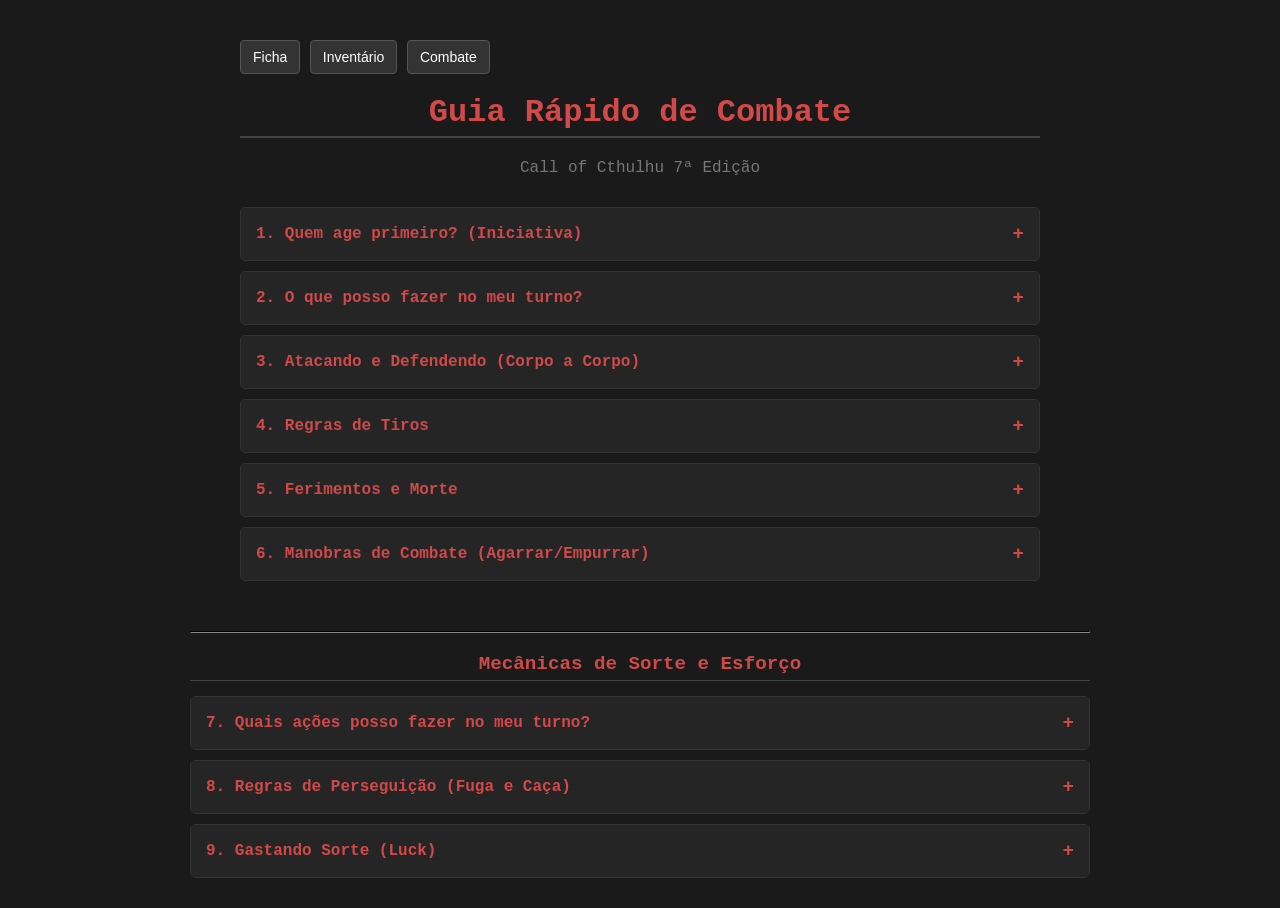
<file: combate.html>
<!DOCTYPE html>
<html lang="pt-br">
<head>
    <meta charset="UTF-8">
    <meta name="viewport" content="width=device-width, initial-scale=1.0">
    <link rel="stylesheet" href="./style.css">
    <script src="./js/atributos.js"defer></script>
    <script src="./js/pericias.js"defer></script>
    <script src="./js/inventario.js"defer></script>
    <script src="./js/armazenamento.js"defer></script>
    <script src="./script.js"defer></script>
    <title>Resumo de Combate - Call of Cthulhu</title>
    <style>
        /* Estilos específicos para esta página de regras */
        .container-regras {
            max-width: 800px;
            margin: 0 auto;
            padding: 20px;
        }

        .voltar-btn {
            display: inline-block;
            margin-bottom: 20px;
            text-decoration: none;
            color: #ccc;
            border: 1px solid #555;
            padding: 5px 15px;
            border-radius: 4px;
            transition: 0.3s;
        }
        .voltar-btn:hover {
            background-color: #333;
            color: white;
        }

        /* O Estilo do Acordeão (Details/Summary) */
        details {
            background-color: #1a1a1a;
            margin-bottom: 10px;
            border-radius: 5px;
            border: 1px solid #333;
            overflow: hidden;
        }

        summary {
            padding: 15px;
            background-color: #252525;
            cursor: pointer;
            font-weight: bold;
            color: #d14949; /* Um tom avermelhado para destaque */
            list-style: none; /* Remove a setinha padrão feia */
            display: flex;
            justify-content: space-between;
            align-items: center;
        }

        summary::after {
            content: '+'; 
            font-size: 1.2em;
            font-weight: bold;
        }

        details[open] summary::after {
            content: '-';
        }

        details[open] summary {
            background-color: #333;
            border-bottom: 1px solid #444;
        }

        .conteudo-regra {
            padding: 15px;
            line-height: 1.6;
            color: #ddd;
            font-size: 0.95em;
        }

        strong { color: #fff; }
        .destaque { color: #f1c40f; } /* Amarelo para termos importantes */
    </style>
</head>
<body>

    <div class="container-regras">
            <button class="btn-controle" onclick="window.location.href='./index.html'"> Ficha</button>
            <button class="btn-controle" onclick="window.location.href='./inventario.html'"> Inventário</button>
            <button class="btn-controle" onclick="window.location.href='./combate.html'"> Combate</button>

        <h1 style="text-align: center; color: #d14949;">Guia Rápido de Combate</h1>
        <p style="text-align: center; color: #777; margin-bottom: 30px;">Call of Cthulhu 7ª Edição</p>

        <details>
            <summary>1. Quem age primeiro? (Iniciativa)</summary>
            <div class="conteudo-regra">
                <p>A ordem de combate é determinada pela <strong>DESTREZA (DEX)</strong>, do maior para o menor.</p>
                <ul>
                    <li><strong>Armas de Fogo Preparadas:</strong> Atiram em DEX + 50.</li>
                    <li><strong>Surpresa:</strong> Se um lado for surpreendido, o outro lado ganha um turno extra ou age primeiro automaticamente.</li>
                    <li><strong>Empate:</strong> Maior Habilidade de Combate desempata. Se persistir, rola-se 1d100.</li>
                </ul>
            </div>
        </details>

        <details>
            <summary>2. O que posso fazer no meu turno?</summary>
            <div class="conteudo-regra">
                <p>Você pode se mover uma distância razoável e realizar uma ação:</p>
                <ul>
                    <li><strong>Ataque Corpo a Corpo:</strong> Briga ou Armas Brancas.</li>
                    <li><strong>Ataque à Distância:</strong> Disparar armas de fogo ou arremessar.</li>
                    <li><strong>Manobra de Combate:</strong> Derrubar, desarmar, empurrar (usa-se Tamanho/Força).</li>
                    <li><strong>Fugir:</strong> Tentar escapar do combate.</li>
                    <li><strong>Conjurar Magia:</strong> Tem tempo de conjuração variável.</li>
                </ul>
            </div>
        </details>

        <details>
            <summary>3. Atacando e Defendendo (Corpo a Corpo)</summary>
            <div class="conteudo-regra">
                <p>Quando você é atacado, deve escolher: <strong>Contra-Atacar (Luta)</strong> ou <strong>Esquivar</strong>.</p>
                <br>
                <p><strong>COMBATE CORPO A CORPO (Comparação de Sucessos):</strong></p>
                <ul>
                    <li><strong>Falha vs Falha:</strong> Ninguém acerta.</li>
                    <li><strong>Sucesso vs Falha:</strong> O Sucesso ganha.</li>
                    <li><strong>Sucesso Normal vs Sucesso Bom/Extremo:</strong> O melhor sucesso ganha.</li>
                    <li><strong>Empate (Contra-Ataque):</strong> O <span class="destaque">ATACANTE</span> ganha.</li>
                    <li><strong>Empate (Esquiva):</strong> O <span class="destaque">DEFENSOR</span> ganha.</li>
                </ul>
                <p><em>Nota: Se você Contra-Atacar e vencer, VOCÊ causa dano no turno do inimigo. Se Esquivar e vencer, apenas não toma dano.</em></p>
            </div>
        </details>

        <details>
            <summary>4. Regras de Tiros</summary>
            <div class="conteudo-regra">
                <p><strong>Não se pode esquivar de balas</strong> (a menos que esteja preparado e vendo o atirador, então pode "Mergulhar para Cobertura", perdendo o próximo ataque).</p>
                <ul>
                    <li><strong>À Queima-Roupa:</strong> Ganha dado de bônus (facilitado).</li>
                    <li><strong>Tiro Mirado:</strong> Gasta o turno mirando para ganhar dado de bônus no próximo.</li>
                    <li><strong>Rajadas:</strong> Aumentam a chance de acertar mas gastam muita munição.</li>
                    <li><strong>Tiro no Meio do Tumulto:</strong> Recebe dado de penalidade.</li>
                </ul>
            </div>
        </details>

        <details>
            <summary>5. Ferimentos e Morte</summary>
            <div class="conteudo-regra">
                <p><strong>Dano Extremo:</strong> (Sucesso crítico no ataque) Dano máximo da arma + rolagem de dano extra.</p>
                <hr style="border-color: #444;">
                <p><strong>FERIMENTO GRAVE:</strong> Perder metade ou mais dos PV máximos num único golpe.</p>
                <ul>
                    <li>Você cai no chão (teste de CON para ficar consciente).</li>
                    <li>Se chegar a 0 PV com Ferimento Grave: <span class="destaque">MORRENDO</span>. Precisa de Primeiros Socorros urgente.</li>
                </ul>
                <p><strong>Inconsciente:</strong> Chegar a 0 PV sem Ferimento Grave.</p>
                <p><strong>Morte Instantânea:</strong> Se o dano for maior que seus PV Máximos totais + PV atuais.</p>
            </div>
        </details>

        <details>
            <summary>6. Manobras de Combate (Agarrar/Empurrar)</summary>
            <div class="conteudo-regra">
                <p>Para realizar uma manobra, compare a <strong>FORÇA (TAM)</strong> da manobra (Build).</p>
                <ul>
                    <li>Se seu TAM for menor que o do alvo: Dado de Penalidade.</li>
                    <li>Se for muito menor (diferença de 2+): Impossível.</li>
                </ul>
                <p>Se for possível, role Luta (Briga). Se tiver sucesso, aplica-se o efeito (derrubar, desarmar, imobilizar).</p>
            </div>
        </details>

    </div>

    <hr style="border-color: #333; margin: 20px 0;">
        <h2 style="text-align: center; color: #d14949; font-size: 1.2em;">Mecânicas de Sorte e Esforço</h2>

<details>
            <summary>7. Quais ações posso fazer no meu turno?</summary>
            <div class="conteudo-regra">
                <p>No teu turno, podes mover-te (até à tua taxa de Movimento - MOV) e realizar <strong>UMA</strong> das seguintes ações principais:</p>
                <ul>
                    <li><strong>Atacar (Corpo a Corpo):</strong> Usar Luta (Briga) ou armas brancas contra um alvo ao alcance.</li>
                    <li><strong>Atacar (Distância):</strong> Disparar uma arma de fogo, arco ou arremessar algo. Pode-se atirar várias vezes dependendo da arma (ex: revólveres atiram até 3x, mas com penalidade).</li>
                    <li><strong>Manobra de Combate:</strong> Uma ação física que não seja causar dano direto, como desarmar, empurrar, derrubar ou agarrar o inimigo (usa-se a perícia Luta e compara-se o TAM/Corpo).</li>
                    <li><strong>Fugir:</strong> Escapar do combate ativo (pode iniciar uma Perseguição).</li>
                    <li><strong>Conjurar Magia:</strong> O tempo de conjuração varia (algumas demoram 1 turno, outras minutos ou horas).</li>
                    <li><strong>Ação de Movimento Extra:</strong> Abdicar do ataque para correr uma distância maior no turno.</li>
                    <li><strong>Outra Ação:</strong> Prestar primeiros socorros, destrancar uma porta, recarregar a arma (leva 1 turno), pegar um item caído, etc.</li>
                </ul>
            </div>
        </details>

        <details>
            <summary>8. Regras de Perseguição (Fuga e Caça)</summary>
            <div class="conteudo-regra">
                <p>Quando alguém tenta fugir e o inimigo vai atrás, entramos no modo Perseguição. Funciona em turnos, mas de forma diferente do combate:</p>
                <ul>
                    <li><strong>1. Velocidade (MOV):</strong> Compara-se a taxa de Movimento (MOV) de quem foge com a de quem persegue. Quem for mais rápido ganha "Ações de Movimento" extras (1 ação extra para cada ponto de diferença).</li>
                    <li><strong>2. Teste de Constituição (CON):</strong> No início da perseguição (e a cada rodada extra dependendo do Guardião), rola-se CON. Se falhar, o personagem cansa e perde 1 ponto de MOV.</li>
                    <li><strong>3. Ações na Perseguição:</strong> Com as tuas ações de movimento, podes:
                        <ul>
                            <li>Avançar um espaço/local.</li>
                            <li>Tentar um ataque rápido (tiro em movimento, empurrão).</li>
                            <li>Criar um obstáculo ou tentar esconder-te.</li>
                        </ul>
                    </li>
                    <li><strong>4. Perigos e Barreiras:</strong> O caminho terá obstáculos (muros, multidões, carros). Para passar sem atraso, faz-se um teste de perícia (Saltar, Escalar, Esquivar). Se falhar, perdes ações de movimento ou sofres dano caindo.</li>
                    <li><strong>5. Fim da Perseguição:</strong> Termina quando o fugitivo consegue quebrar a linha de visão e passar num teste de Furtividade, ou quando o perseguidor desiste/alcança o alvo.</li>
                </ul>
            </div>
        </details>
        <details>
            <summary>9. Gastando Sorte (Luck)</summary>
            <div class="conteudo-regra">
                <p>Você pode alterar o resultado de um teste fracassado gastando seus pontos de Sorte atuais.</p>
                <ul>
                    <li><strong>Custo:</strong> 1 ponto de Sorte = -1% no resultado do dado. <br>
                    <em>Exemplo: Você tem 50% em Pistola e rola 58. Pode gastar 8 pontos de Sorte para transformar o 58 em 50 (Sucesso).</em></li>
                    <li><strong>Quando NÃO pode usar:</strong> Testes de Sorte, Testes de Sanidade, Testes de Dano ou Testes Forçados. (Nota: Por regra padrão, também não se usa em ataque/esquiva, mas verifique com seu Guardião).</li>
                    <li><strong>Desastres:</strong> Não se pode gastar Sorte para evitar um Desastre (96-100) ou falha crítica.</li>
                    <li><strong>Recuperação:</strong> Sorte gasta não volta sozinha! Você deve fazer um Teste de Melhora de Sorte no final do cenário ou depois de um descanso longo.</li>
                </ul>
            </div>
        </details>

</body>
</html>
</file>
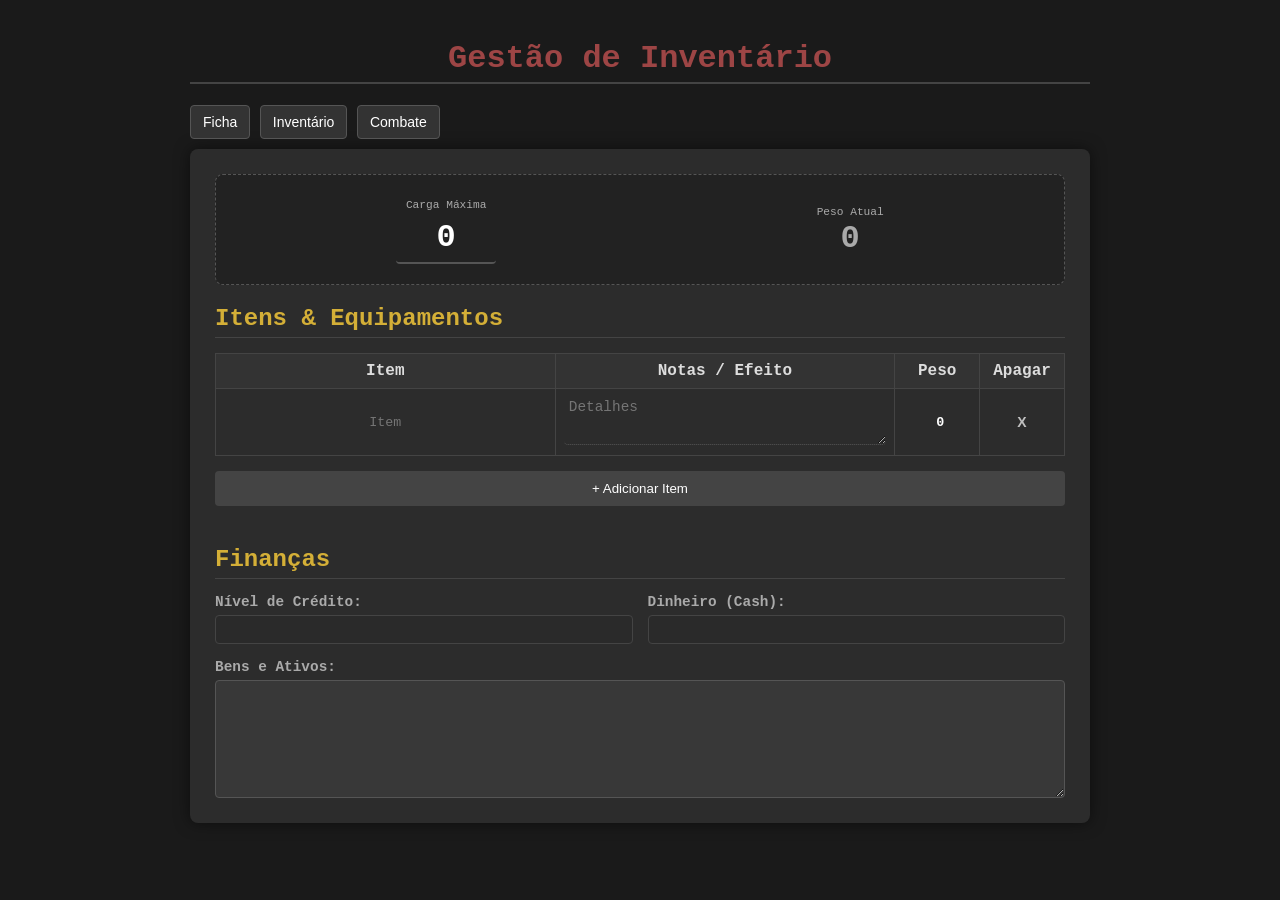
<file: inventario.html>
<!DOCTYPE html>
<html lang="pt">
<head>
    <meta charset="UTF-8">
    <meta name="viewport" content="width=device-width, initial-scale=1.0">
    <link rel="stylesheet" href="./style.css">
    <script src="./js/atributos.js"defer></script>
    <script src="./js/pericias.js"defer></script>
    <script src="./js/inventario.js"defer></script>
    <script src="./js/armazenamento.js"defer></script>
    <script src="./script.js"defer></script>
    <title>Inventário - Call of Cthulhu</title>
</head>
<body onload="carregarInventario()">

    <header>
        <h1 style="text-align: center; color: #9d4545;">Gestão de Inventário</h1>
    </header>

    <div class="area-botoes" style="text-align: left;">
            <button class="btn-controle" onclick="window.location.href='./index.html'"> Ficha</button>
            <button class="btn-controle" onclick="window.location.href='./inventario.html'"> Inventário</button>
            <button class="btn-controle" onclick="window.location.href='./combate.html'"> Combate</button>
    </div>

    <div class="ficha-container">
        
        <div class="painel-carga">
<div>
                <span class="status-label">Carga Máxima</span><br>
                <input type="number" id="carga-max" value="0" oninput="salvarCargaMax(); calcularPeso()" style="font-size: 2em; font-weight: bold; color: #fff; background: transparent; border: none; border-bottom: 2px solid #555; width: 80px; text-align: center; outline: none;">
            </div>
            <div>
                <span class="status-label">Peso Atual</span><br>
                <span id="carga-atual" style="font-size: 2em; font-weight: bold; color: #aaa;">0</span>
            </div>
            <div id="aviso-sobrecarga" class="sobrecarregado" style="display: none;">
                ⚠️ SOBRECARGA!
            </div>
        </div>

        <h2>Itens & Equipamentos</h2>
        <table class="tabela-itens" id="tabela-inv">
            <thead>
                <tr>
                    <th style="width: 40%;">Item</th>
                    <th style="width: 40%;">Notas / Efeito</th>
                    <th style="width: 10%;">Peso</th>
                    <th style="width: 10%;">Apagar</th>
                </tr>
            </thead>
            <tbody>
                <tr>
                    <td><input type="text" placeholder="Ex: Revólver .38"></td>
                    <td><input type="text" placeholder="1d10 dano"></td>
                    <td><input type="number" class="peso-item" value="0" oninput="calcularPeso()"></td>
                    <td><button class="btn-remover" onclick="removerLinha(this)">X</button></td>
                </tr>
            </tbody>
        </table>

        <button class="btn-adicionar" onclick="adicionarItem()">+ Adicionar Item</button>

        <h2 style="margin-top: 40px;">Finanças</h2>
        <div class="area-dados">
            <div class="campo-texto"><label>Nível de Crédito:</label><input type="text"></div>
            <div class="campo-texto"><label>Dinheiro (Cash):</label><input type="text"></div>
            <div class="campo-texto full-width"><label>Bens e Ativos:</label><textarea style="height: 100px;"></textarea></div>
        </div>

    </div>

    <script src="script.js"></script>
</body>
</html>
</file>
<file: style.css>
/* --- ESTILO GERAL --- */
body {
    background-color: #1a1a1a;
    color: #d4cbb8;
    font-family: 'Courier New', Courier, monospace;
    padding: 20px;
    max-width: 900px;
    margin: 0 auto;
}

/* --- TELA DE LOGIN SECRETA --- */
#tela-login-secreta {
    position: fixed; /* Fixa na tela inteira */
    top: 0;
    left: 0;
    width: 100%;
    height: 100%;
    background-color: #0a0a0a; /* Fundo quase preto */
    z-index: 9999; /* Fica acima de tudo */
    display: flex;
    justify-content: center;
    align-items: center;
    font-family: 'Courier New', Courier, monospace; /* Fonte estilo terminal */
    color: #ddd;
    transition: opacity 1.5s ease-out; /* Efeito de desaparecimento suave */
}

.caixa-login {
    width: 400px;
    padding: 40px;
    border: 2px solid #333;
    background-color: #111;
    box-shadow: 0 0 20px rgba(0, 0, 0, 0.8);
    text-align: center;
    position: relative;
}

.selo-top-secret {
    position: absolute;
    top: -20px;
    right: -20px;
    border: 3px solid #d32f2f;
    color: #d32f2f;
    padding: 5px 10px;
    font-weight: bold;
    transform: rotate(15deg);
    font-size: 1.2em;
    opacity: 0.8;
}

.caixa-login input {
    width: 100%;
    padding: 10px;
    margin-bottom: 15px;
    background-color: #222;
    border: 1px solid #444;
    color: #0f0; /* Texto verde terminal */
    font-family: 'Courier New', monospace;
}

.caixa-login button {
    background-color: #d32f2f;
    color: white;
    border: none;
    padding: 10px 20px;
    cursor: pointer;
    font-weight: bold;
    font-family: 'Courier New', monospace;
    width: 100%;
    margin-top: 10px;
}

.caixa-login button:hover {
    background-color: #b71c1c;
}

.texto-terminal {
    color: #0f0;
    text-align: left;
    margin-bottom: 20px;
    font-size: 0.9em;
    animation: piscarCursor 1s infinite;
}

@keyframes piscarCursor {
    0%, 100% { opacity: 1; }
    50% { opacity: 0.5; }
}


h1, h2 {
    color: #9e2a2b;
    border-bottom: 2px solid #444;
    padding-bottom: 5px;
    margin-top: 20px;
}

.ficha-container {
    background-color: #2c2c2c;
    padding: 25px;
    border-radius: 8px;
    box-shadow: 0 0 15px rgba(0,0,0,0.5);
}

/* --- BOTÃO IMPRIMIR --- */
.area-botoes { text-align: right; margin-bottom: 10px; }
.btn-imprimir {
    background-color: #9e2a2b; color: white; border: none;
    padding: 10px 20px; cursor: pointer; border-radius: 4px; font-weight: bold;
}

/* --- FOTO E DADOS --- */
.topo-ficha { display: flex; gap: 20px; margin-bottom: 20px; }
.area-foto { flex: 0 0 200px; display: flex; flex-direction: column; align-items: center; }

.moldura-foto {
    width: 180px; height: 220px; background-color: #111;
    border: 5px solid #eee; overflow: hidden; cursor: pointer;
    display: flex; justify-content: center; align-items: center;
}
.moldura-foto img { width: 100%; height: 100%; object-fit: cover; display: none; }
.texto-upload { color: #666; text-align: center; font-size: 0.8em; }

.area-dados { flex: 1; display: grid; grid-template-columns: 1fr 1fr; gap: 15px; }
.campo-texto { display: flex; flex-direction: column; }
.campo-texto label { font-weight: bold; margin-bottom: 5px; color: #aaa; font-size: 0.9em; }
input[type="text"], textarea {
    background-color: #383838; border: 1px solid #555; color: #fff;
    padding: 8px; border-radius: 4px;
}
.full-width { grid-column: span 2; }
textarea { resize: vertical; min-height: 80px; }

/* --- VITAIS COM CONTROLE DE PERDA --- */
.status-container {
    display: flex;
    justify-content: space-around;
    gap: 20px;
    margin-bottom: 20px;
    background-color: #222;
    padding: 15px;
    border: 1px dashed #555;
    border-radius: 5px;
}

.status-box { text-align: center; width: 100%; position: relative; }
.titulo-status { font-weight: bold; font-size: 1.1em; margin-bottom: 10px; display: block; }

.status-grid {
    display: grid;
    grid-template-columns: 1fr 1fr;
    gap: 5px;
    margin-bottom: 5px;
}

.status-label { font-size: 0.7em; color: #aaa; }

.input-perdido {
    width: 80%;
    background-color: #442222;
    color: #ff9999;
    border: 1px solid #553333;
    text-align: center;
}

.valor-atual-box {
    grid-column: span 2;
    background-color: #333;
    padding: 5px;
    border-radius: 4px;
    margin-top: 5px;
}

.status-valor { font-size: 2em; font-weight: bold; display: block; }
.hp { color: #e63946; }
.mp { color: #457b9d; }
.san { color: #f4a261; }

/* --- TABELA DE ATRIBUTOS --- */
table { width: 100%; border-collapse: collapse; margin-top: 10px; }
th, td { border: 1px solid #444; padding: 10px; text-align: center; }
th { background-color: #383838; color: #fff; }
input[type="number"] {
    background-color: #eee; border: none; padding: 5px;
    width: 50px; text-align: center; font-weight: bold;
}
#input-foto { display: none; }

/* --- PRINT --- */
@media print {
    body, .ficha-container { background-color: white; color: black; padding: 0; box-shadow: none; }
    .area-botoes, .texto-upload { display: none !important; }
    input, textarea { background-color: white; border: 1px solid #ccc; color: black; }
    .status-container { border: 2px solid black; background-color: white; }
    .input-perdido { background-color: white; color: black; border: 1px solid #ccc; }
    .hp, .mp, .san { color: black; }
}


/* =================================================================
   1. ESTILO DA BARRA DE CONTROLE (TOPO)
================================================================= */
.barra-controle {
    display: flex; /* Transforma a barra num alinhador automático */
    justify-content: space-between; /* Joga um grupo pra esquerda e outro pra direita */
    align-items: center; /* Centraliza na vertical */
    background-color: #1a1a1a; /* Cor de fundo escura */
    padding: 15px 20px;
    border-bottom: 3px solid #4a0000; /* Linha de sangue/mistério no fundo */
    margin-bottom: 20px;
}

.grupo-botoes {
    display: flex;
    gap: 10px; /* Cria um espaço perfeito de 10px entre cada botão */
}

/* Estilo geral dos botões */
.btn-controle {
    background-color: #333;
    color: #fff;
    border: 1px solid #555;
    padding: 8px 12px;
    border-radius: 4px; /* Pontas levemente arredondadas */
    font-size: 14px;
    cursor: pointer;
    transition: all 0.2s ease-in-out; /* Animação suave ao passar o mouse */
}

/* Efeito ao passar o mouse por cima dos botões */
.btn-controle:hover {
    background-color: #555;
    transform: translateY(-2px); /* O botão dá um leve pulinho */
}

/* Cores especiais para destacar ações importantes */
.btn-acao { background-color: #2b4c7e; border-color: #1a2f50; }
.btn-acao:hover { background-color: #3a63a5; }

.btn-perigo { background-color: #7e2b2b; border-color: #501a1a; }
.btn-perigo:hover { background-color: #a53a3a; }


/* =================================================================
   2. GRADE DE PERÍCIAS (CSS GRID)
================================================================= */
/* Essa é a mágica para fazer as perícias ficarem em colunas idênticas */
.grade-pericias {
    display: grid;
    /* Cria 3 colunas de tamanhos iguais. Se a tela for pequena, ajusta automaticamente */
    grid-template-columns: repeat(auto-fit, minmax(280px, 1fr));
    gap: 15px; /* Espaço entre as linhas e colunas */
    background-color: #222;
    padding: 20px;
    border-radius: 8px;
    border: 1px solid #444;
}

/* Como cada perícia individual se comporta */
.item-pericia {
    display: flex;
    align-items: center;
    justify-content: space-between; /* Texto de um lado, número do outro */
    background-color: #1a1a1a;
    padding: 5px 10px;
    border-radius: 4px;
    border-left: 3px solid #555; /* Detalhe visual na esquerda */
}


/* =================================================================
3. ESTÉTICA GERAL DA FICHA (INPUTS E TÍTULOS)
================================================================= */
/* Estilo para todos os campos de texto da ficha */
input[type="text"], input[type="number"], input[type="password"] {
    background-color: #2a2a2a;
    color: #e0e0e0;
    border: 1px solid #444;
    padding: 6px 10px;
    border-radius: 4px;
    font-family: inherit; /* Usa a mesma fonte do resto do site */
}



/* Aumenta a caixa de digitar o NOME das perícias customizadas */
.item-pericia input[type="text"] {
    flex: 1; /* Faz a caixa esticar para ocupar o espaço vazio */
    margin: 0 10px; /* Dá um pequeno espaço nas laterais para não grudar no número */
    min-width: 120px; /* Garante que nunca fique menor que 120 pixels */
    background-color: #2a2a2a; /* Mantém o padrão escuro */
    color: #e0e0e0;
    border: 1px solid #444;
    padding: 4px 8px;
    border-radius: 3px;
}



/* Quando o jogador clica para digitar, a borda acende */
input[type="text"]:focus, input[type="number"]:focus, input[type="password"]:focus {
    outline: none;
    border-color: #2b4c7e;
    box-shadow: 0 0 5px rgba(43, 76, 126, 0.5);
}

/* Títulos mais elegantes */
h2, h3, h4 {
    color: #d4af37; /* Dourado envelhecido, clássico de RPG */
    margin-bottom: 15px;
    border-bottom: 1px solid #444;
    padding-bottom: 5px;
}

/* Ajustes de Impressão */
@media print {
    .pericia-item {
        background-color: white;
        border: 1px solid #aaa;
        padding: 4px; /* Mais compacto no papel */
    }
    .nome-pericia, .input-nome-custom { color: black; }
    .input-pericia { border: 1px solid #888; background-color: white; }
    .grid-pericias { gap: 5px; }
}



/* --- SISTEMA DE ABAS --- */
.navegacao-abas {
    display: flex;
    justify-content: center;
    margin-bottom: 20px;
    gap: 10px;
}

.btn-aba {
    background-color: #333;
    color: #aaa;
    border: 1px solid #555;
    padding: 10px 20px;
    cursor: pointer;
    font-size: 1.1em;
    border-radius: 5px 5px 0 0;
    transition: 0.3s;
    width: 200px;
}

.btn-aba:hover {
    background-color: #444;
    color: #fff;
}

.btn-aba.ativo {
    background-color: #9e2a2b; /* Cor de destaque */
    color: white;
    border-bottom: 3px solid #ff4d4d;
    font-weight: bold;
}

/* Esconde as abas que não estão ativas */
.conteudo-aba {
    display: none;
    animation: fadeEffect 0.5s;
}

/* A aba ativa aparece */
.conteudo-aba.ativa {
    display: block;
}

/* Efeito suave de transição */
@keyframes fadeEffect {
    from {opacity: 0;}
    to {opacity: 1;}
}

/* --- ESTILO DO INVENTÁRIO --- */
.painel-carga {
    background-color: #222;
    padding: 15px;
    margin-bottom: 20px;
    border: 1px dashed #555;
    text-align: center;
    display: flex;
    justify-content: space-around;
    align-items: center;
}

.sobrecarregado {
    color: #ff4d4d;
    font-weight: bold;
    animation: piscar 1s infinite;
}

@keyframes piscar {
    0% {opacity: 1;}
    50% {opacity: 0.5;}
    100% {opacity: 1;}
}

.tabela-itens input {
    width: 90%;
    background-color: transparent;
    border: none;
    border-bottom: 1px dotted #555;
    color: white;
    text-align: center;
}

.btn-adicionar {
    background-color: #444;
    color: white;
    border: none;
    padding: 8px 15px;
    margin-top: 10px;
    cursor: pointer;
    border-radius: 4px;
}
.btn-adicionar:hover { background-color: #555; }

.btn-remover {
    background-color: #500;
    color: white;
    border: none;
    padding: 2px 8px;
    cursor: pointer;
    border-radius: 4px;
}



/* --- ESTILO DO INVENTÁRIO (ARQUIVO NOVO) --- */
.painel-carga {
    background-color: #222;
    padding: 20px;
    margin-bottom: 20px;
    border: 1px dashed #555;
    text-align: center;
    display: flex;
    justify-content: space-around;
    align-items: center;
    border-radius: 8px;
}

.sobrecarregado {
    color: #ff4d4d;
    font-weight: bold;
    font-size: 1.2em;
    animation: piscar 1s infinite;
}

@keyframes piscar {
    0% {opacity: 1;}
    50% {opacity: 0.5;}
    100% {opacity: 1;}
}

/* Tabela de Itens */
.tabela-itens { width: 100%; border-collapse: collapse; }
.tabela-itens th { background-color: #333; color: #ddd; padding: 8px; }
.tabela-itens td { padding: 5px; border-bottom: 1px solid #444; }

.tabela-itens input {
    width: 95%;
    background-color: transparent;
    border: none;
    color: white;
    padding: 5px;
}
/* Inputs de peso centralizados */
.peso-item { text-align: center; }

.btn-adicionar {
    background-color: #444;
    color: white;
    border: none;
    padding: 10px 20px;
    margin-top: 15px;
    cursor: pointer;
    border-radius: 4px;
    width: 100%;
}
.btn-adicionar:hover { background-color: #555; }

.btn-remover {
    background-color: #722;
    color: white;
    border: none;
    padding: 5px 10px;
    cursor: pointer;
    border-radius: 4px;
    font-weight: bold;
}
.btn-remover:hover { background-color: #933; }


/* Botão para remover a foto */
.btn-remove-foto {
    position: absolute;
    top: 5px;
    right: 5px;
    background-color: rgba(200, 0, 0, 0.8); /* Vermelho translúcido */
    color: white;
    border: none;
    border-radius: 50%;
    width: 25px;
    height: 25px;
    cursor: pointer;
    font-weight: bold;
    display: none; /* Começa escondido */
    align-items: center;
    justify-content: center;
    z-index: 10;
}

.btn-remove-foto:hover {
    background-color: red;
}

/* Ajuste necessário para o container da foto */
.foto-container {
    position: relative; /* Para o botão ficar preso aqui dentro */
    /* ... (mantém o resto das propriedades que já tinhas) ... */
}

/* --- CORREÇÃO DE ALINHAMENTO (MOV, SORTE, DANO) --- */

.grid-atributos-derivados {
    display: flex;
    justify-content: space-between; /* Espalha eles igualmente */
    gap: 10px;
    margin-top: 15px;
    margin-bottom: 20px;
    align-items: flex-end; /* Alinha todos pela base, caso um rótulo tenha 2 linhas */
}

.derivado-item {
    display: flex;
    flex-direction: column; /* Coloca o rótulo em cima do valor */
    align-items: center;    /* Centraliza horizontalmente */
    width: 100%;            /* Garante que ocupam espaço igual */
}

.caixa-valor {
    background-color: #333; /* Fundo escuro para a caixa */
    border: 1px solid #555;
    border-radius: 5px;
    width: 100%;            /* A caixa ocupa a largura do item */
    height: 50px;           /* Altura FIXA para todos ficarem iguais */
    display: flex;          /* Flexbox DENTRO da caixa */
    align-items: center;    /* Centraliza o texto verticalmente */
    justify-content: center;/* Centraliza o texto horizontalmente */
    overflow: hidden;       /* Corta o que passar fora */
}

.input-derivado-grande {
    width: 100%;
    height: 100%;           /* O input ocupa toda a altura da caixa */
    background: transparent;
    border: none;
    color: rgb(13, 13, 13);
    font-size: 1.4em;
    font-weight: bold;
    text-align: center;
    margin: 0;              /* Remove margens estranhas do navegador */
    padding: 0;             /* Remove preenchimento extra */
}

/* Remove as setinhas de aumentar/diminuir números para ficar mais limpo */
input[type=number]::-webkit-inner-spin-button, 
input[type=number]::-webkit-outer-spin-button { 
    -webkit-appearance: none; 
    margin: 0; 
}


/* --- CRÉDITOS TELA DE LOGIN --- */
.creditos-terminal {
    position: absolute; /* Fixa no fundo da tela preta */
    bottom: 20px;
    width: 100%;
    text-align: center;
    color: #333; /* Cinza bem escuro para parecer 'sistema' */
    font-family: 'Courier New', monospace;
    font-size: 0.8em;
    letter-spacing: 1px;
    pointer-events: none; /* Para não atrapalhar cliques */
}

/* Créditos na tela de Login */
.creditos-terminal {
    position: absolute;
    bottom: 20px;
    width: 100%;
    text-align: center;
    color: #555; /* Cor cinza para não ofuscar */
    font-family: 'Courier New', monospace;
    font-size: 0.8em;
    z-index: 1000; /* Garante que aparece */
}

/* Rodapé normal */
.rodape-vinicius {
    text-align: center;
    padding: 30px;
    margin-top: 50px;
    border-top: 1px solid #333;
    color: #888;
}


/* --- Estilo para Perícias com Especialização --- */
.grupo-especializacao {
    grid-column: span 1; /* Ocupa um espaço na grid */
    background-color: #2a2a2a;
    border: 1px solid #444;
    padding: 5px;
    border-radius: 4px;
    display: flex;
    flex-direction: column;
}

.cabecalho-spec {
    display: flex;
    justify-content: space-between;
    align-items: center;
    font-weight: bold;
    color: #457b9d;
    cursor: pointer;
    padding: 5px;
}

.cabecalho-spec:hover {
    color: #fff;
}

.container-specs {
    margin-top: 5px;
    border-top: 1px dashed #555;
    padding-top: 5px;
    display: flex; /* Começa visível ou use style="display:none" no HTML */
    flex-direction: column;
    gap: 5px;
}

.linha-spec {
    display: flex;
    align-items: center;
    gap: 5px;
    font-size: 0.9em;
}

.linha-spec input[type="text"] {
    width: 80px;
    padding: 2px;
    font-size: 0.8em;
}

.btn-add-spec {
    background: #2e7d32;
    color: white;
    border: none;
    width: 20px;
    height: 20px;
    border-radius: 50%;
    cursor: pointer;
    font-weight: bold;
    line-height: 10px;
}

.btn-remove-spec {
    background: #c62828;
    color: white;
    border: none;
    width: 18px;
    height: 18px;
    border-radius: 3px;
    cursor: pointer;
    font-size: 0.8em;
}


/* Correção para textos grandes nos itens */
.tabela-itens textarea {
    width: 95%;
    background-color: transparent;
    border: none;
    border-bottom: 1px dotted #555;
    color: white;
    padding: 5px;
    resize: vertical; /* Permite que você puxe a caixa para baixo com o mouse */
    min-height: 40px;
    font-family: 'Courier New', Courier, monospace;
    font-size: 0.9em;
}


/* =================================================================
   4. CONTROLO DA TELA DE LOGIN (S.A.D.M.)
================================================================= */

/* Esconde todo o conteúdo principal (a ficha) quando a página carrega */
#conteudo-principal {
    display: none; 
}

/* Mostra a tela de login por padrão */
#painel-sadm {
    display: block;
    text-align: center;
    margin-top: 50px;
}



/* =================================================================
   ESTILO DAS LINHAS DE ESPECIALIZAÇÃO (1/2 E 1/5)
================================================================= */

/* Estrutura principal da linha */
.item-especializacao {
    display: flex;
    align-items: center;
    gap: 12px;
    background-color: #1a1a1a;
    border: 1px solid #333;
    border-radius: 6px;
    padding: 8px 12px;
    margin-bottom: 8px;
}

/* Caixa de texto do nome da especialização */
.input-nome-spec {
    flex: 1;
    background-color: #262626;
    color: #e0e0e0;
    border: 1px solid #444;
    border-radius: 4px;
    padding: 6px 10px;
    font-size: 14px;
}

/* Agrupamento dos valores numéricos */
.bloco-valores-pericia {
    display: flex;
    align-items: center;
    gap: 8px;
}

/* Estilo individual para cada coluna de valor (Total, 1/2, 1/5) */
.campo-valor {
    display: flex;
    flex-direction: column;
    align-items: center;
}

.rotulo-valor {
    font-size: 10px;
    color: #a0a0a0;
    font-weight: bold;
    margin-bottom: 3px;
    text-transform: uppercase;
}

/* Input do valor total */
.campo-valor input.val-pericia {
    width: 45px;
    text-align: center;
    background-color: #262626;
    color: #fff;
    border: 1px solid #555;
    border-radius: 4px;
    padding: 4px;
    font-weight: bold;
}

/* Caixas de exibição estática para 1/2 e 1/5 */
.campo-valor.derivado {
    background-color: #111;
    border: 1px solid #333;
    border-radius: 4px;
    padding: 4px 8px;
    min-width: 34px;
    text-align: center;
}

.val-metade, .val-quinto {
    font-size: 13px;
    color: #d4af37; /* Cor dourada envelhecida */
    font-weight: bold;
}

/* Botão de exclusão */
.btn-remover {
    background: transparent;
    border: none;
    cursor: pointer;
    font-size: 14px;
    opacity: 0.7;
    transition: opacity 0.2s, transform 0.2s;
}

.btn-remover:hover {
    opacity: 1;
    transform: scale(1.15);
}


/* Ajuste de Proporção e Renderização da Foto */
#img-preview {
    width: 100%;
    height: 100%;
    /* Mágica do CSS: mantêm a proporção inteira sem achatar nem cortar */
    object-fit: contain; 
    background-color: #111; /* Fundo escuro para preencher sobressalentes */
    image-rendering: -webkit-optimize-contrast; /* Melhora a nitidez */
}
</file>
